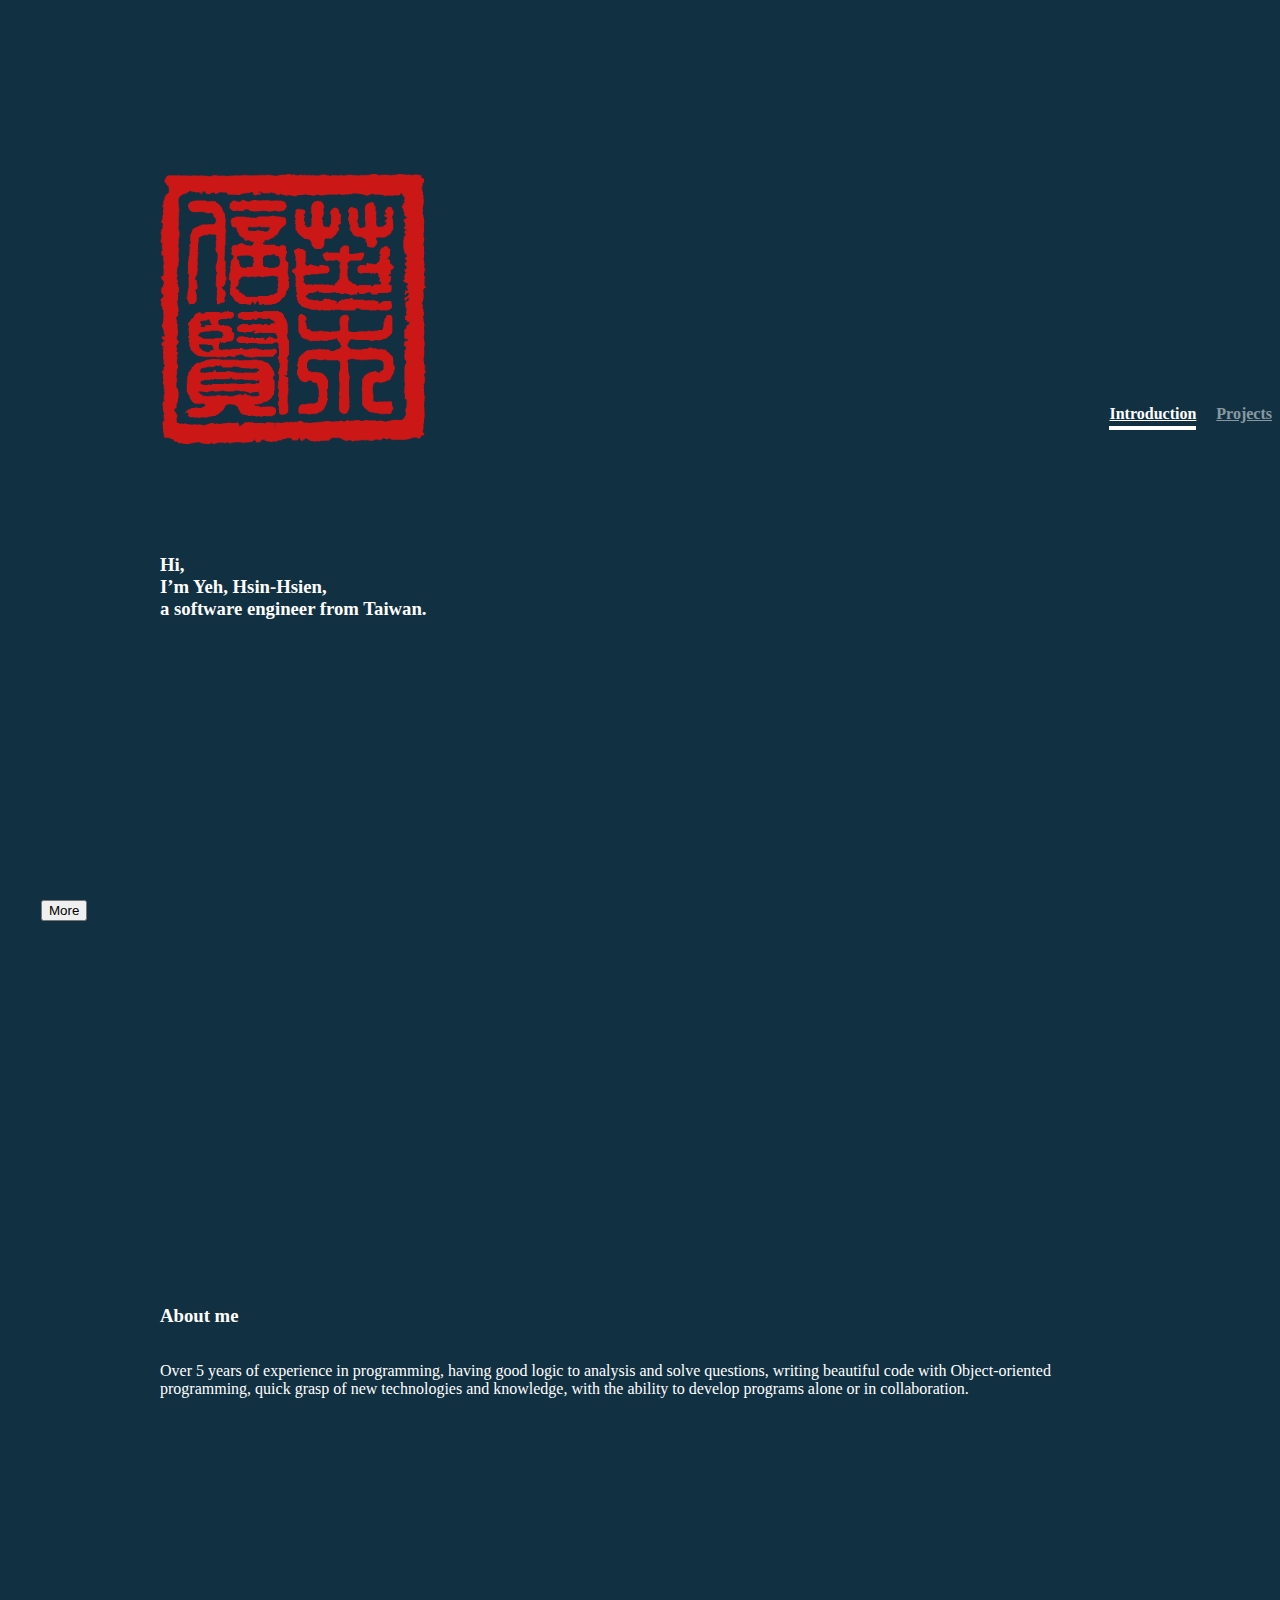
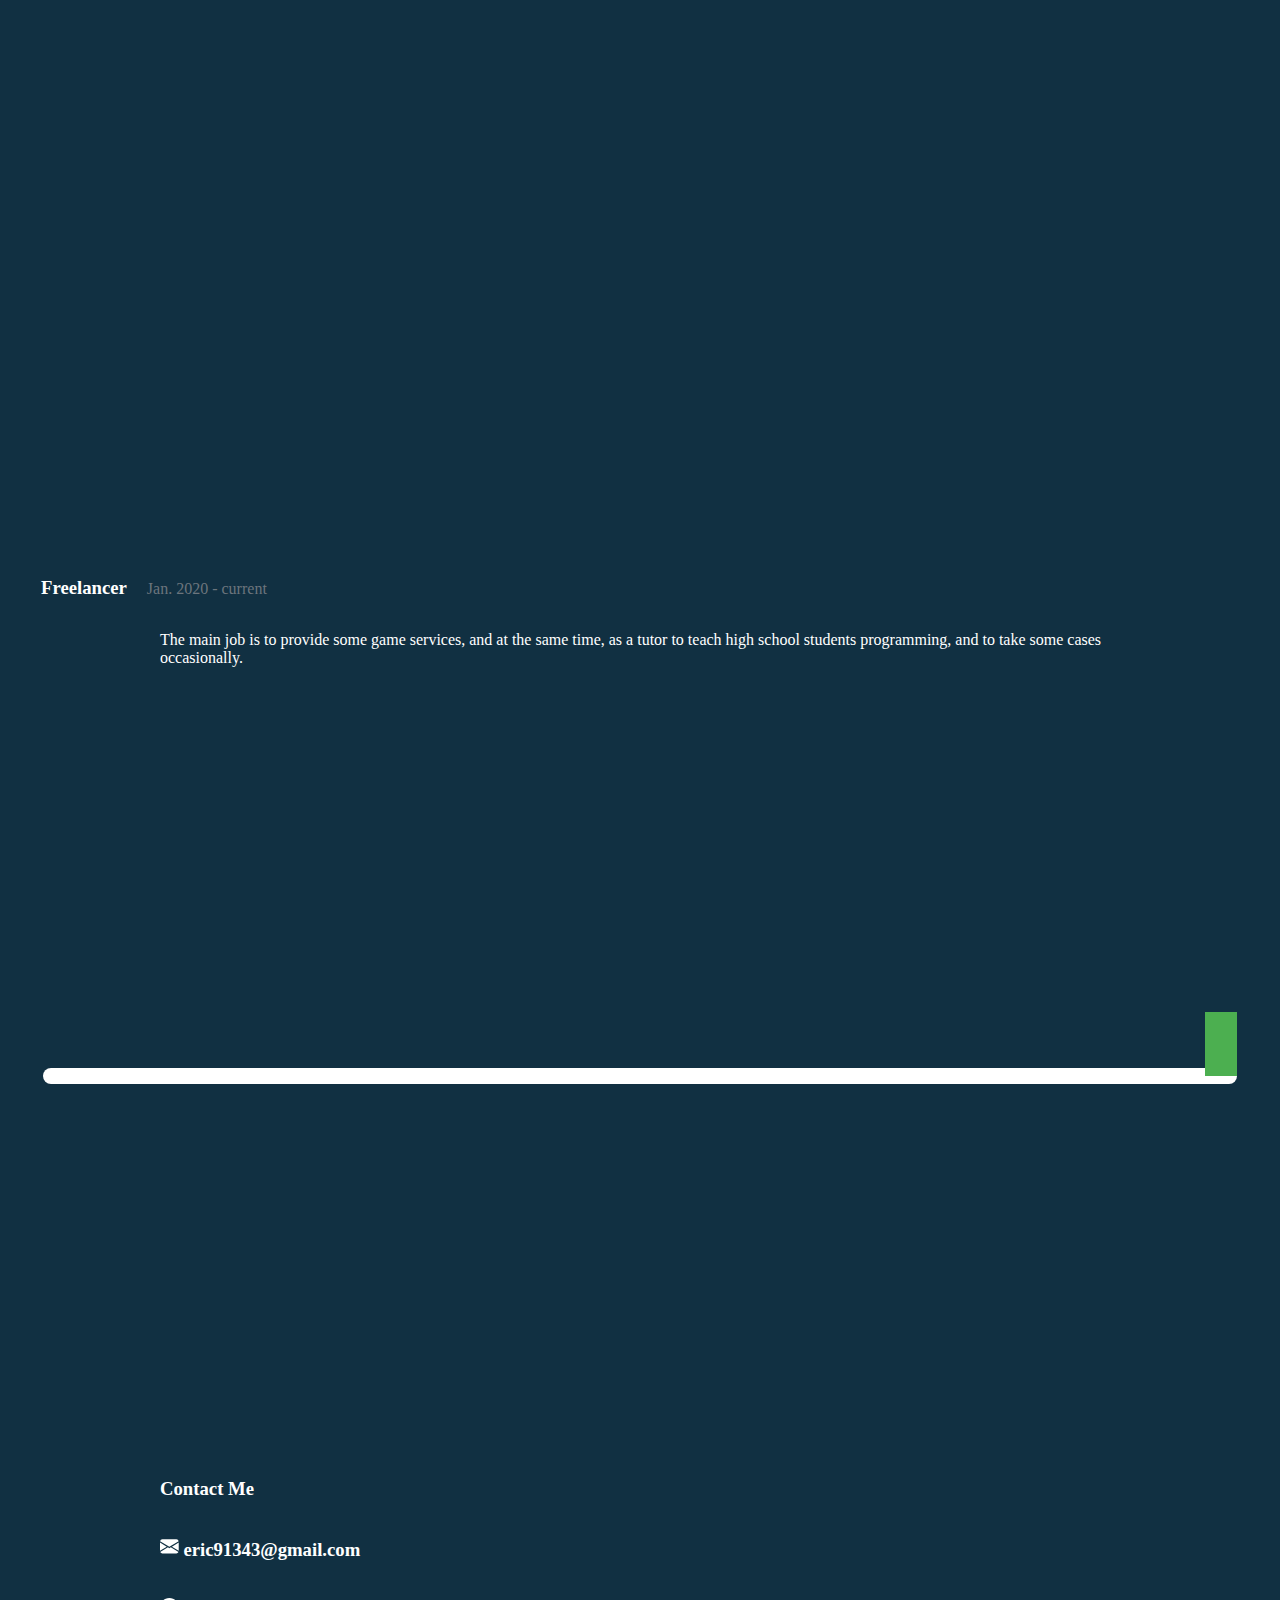
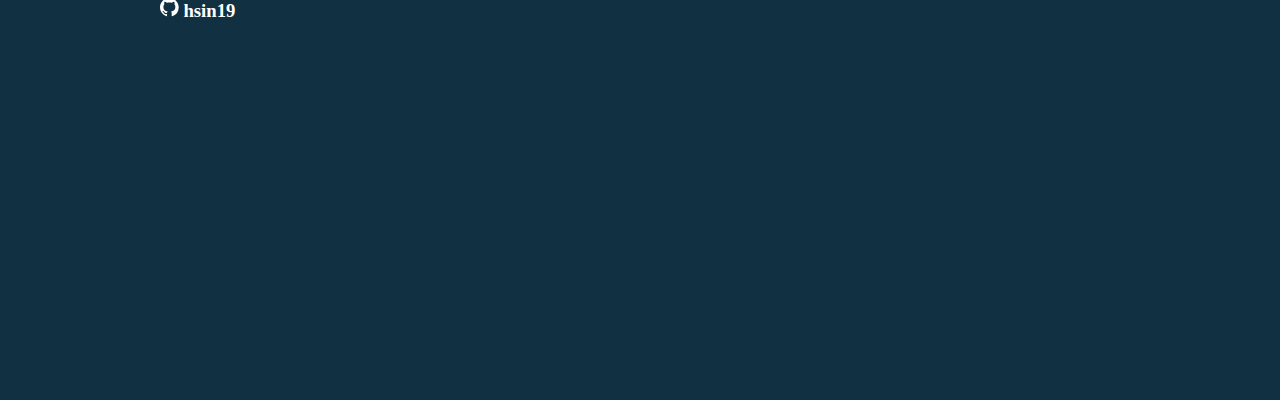
<file: index.html>
<!DOCTYPE html>
<html lang="en">
    <head>
        <meta charset="utf-8" />
        <meta name="viewport" content="width=device-width, initial-scale=1, shrink-to-fit=no" />
        <meta name="description" content="" />
        <title>Eric Yeh</title>
        <link rel="shortcut icon" href="img/favicon.ico" />

        <link
            href="https://cdn.jsdelivr.net/npm/bootstrap@5.0.0-beta1/dist/css/bootstrap.min.css"
            rel="stylesheet"
            integrity="sha384-giJF6kkoqNQ00vy+HMDP7azOuL0xtbfIcaT9wjKHr8RbDVddVHyTfAAsrekwKmP1"
            crossorigin="anonymous"
        />
        <link href="css/common.css" rel="stylesheet" />
        <script async src="https://www.googletagmanager.com/gtag/js?id=G-89QCLFM0ML"></script>
        <script>
            window.dataLayer = window.dataLayer || [];
            function gtag() {
                dataLayer.push(arguments);
            }
            gtag("js", new Date());
            gtag("config", "G-89QCLFM0ML");
        </script>
    </head>

    <body class="text-center">
        <div class="full-flex mx-auto justify-content-between">
            <header class="inner mx-3 mt-3">
                <nav class="nav nav-masthead justify-content-center">
                    <a class="nav-link active" href="index.html">Introduction</a>
                    <a class="nav-link" href="projects.html">Projects</a>
                </nav>
            </header>

            <main
                id="mainCarousel"
                class="flex-fill carousel slide vert"
                data-bs-ride="carousel"
                data-bs-interval="false"
                data-bs-touch="false"
                data-scroll="false"
            >
                <ol class="carousel-indicators" id="sideMenu" style="display: none">
                    <li data-bs-target="#mainCarousel" data-bs-slide-to="0" class="active"></li>
                    <li data-bs-target="#mainCarousel" data-bs-slide-to="1"></li>
                    <li data-bs-target="#mainCarousel" data-bs-slide-to="2"></li>
                    <li data-bs-target="#mainCarousel" data-bs-slide-to="3"></li>
                </ol>
                <div class="carousel-inner">
                    <!-- home Page -->
                    <div class="carousel-item active">
                        <div class="width-limit full-flex">
                            <div style="flex-grow: 2"></div>
                            <div>
                                <img src="img/stamp.png" style="max-width: 40vw; max-height: 30vh" />
                            </div>
                            <div style="flex-grow: 1"></div>
                            <div>
                                <h3 class="d-inline-block text-start">
                                    Hi,<br />
                                    I’m Yeh, Hsin-Hsien,<br />
                                    a software engineer from Taiwan.
                                </h3>
                            </div>
                            <div style="flex-grow: 3"></div>
                        </div>
                        <div class="fixed-bottom">
                            <button
                                class="btn btn-outline-light mb-3"
                                onclick="MoreInf()"
                                id="btn_showMore"
                                type="button"
                            >
                                More
                            </button>
                        </div>
                    </div>

                    <!-- Personal Data -->
                    <div class="carousel-item">
                        <div class="width-limit full-flex">
                            <h3>About me</h3>
                            <p>
                                Over 5 years of experience in programming, having good logic to analysis and solve
                                questions, writing beautiful code with Object-oriented programming, quick grasp of new
                                technologies and knowledge, with the ability to develop programs alone or in
                                collaboration.
                            </p>
                        </div>
                    </div>

                    <!-- experience -->
                    <div class="carousel-item">
                        <div class="full-flex overflow-hidden">
                            <div class="full-flex" id="experience">
                                <div class="timelineItem">
                                    <div class="tlHeader">
                                        <img src="img/logo_thu.png" width="250px" />
                                        <p class="tlTime">Sep. 2013 - Jun. 2017</p>
                                    </div>
                                    <p class="tlContent">TungHai University, Taichung, Taiwan</p>
                                    <p class="tlContent">
                                        Bachelor of Engineering, Computer Science (Software Engineering)
                                    </p>
                                </div>
                                <div class="timelineItem">
                                    <div class="tlHeader">
                                        <img src="img/logo_glm.png" />
                                        <p class="tlTime">Jun. 2016 - May 2017</p>
                                    </div>
                                    <p class="tlContent">Software Engineer Intern, Immense Digitize Engineering</p>
                                    <p class="tlContent">
                                        Immense is a software company that provides web-based cloud ERP. I was an intern
                                        as in my senior year, and responsible for<br />
                                        - Modify the database according to customer requirements<br />
                                        - Retrieve data and generate reports<br />
                                        - Using MSSQL, T-SQL and JAVA
                                    </p>
                                </div>
                                <div class="timelineItem">
                                    <div class="tlHeader">
                                        <img src="img/logo_cvc.png" />
                                        <p class="tlTime">Oct. 2017 - Mar. 2019</p>
                                    </div>

                                    <p class="tlContent">Software Engineer, CVC Technologies</p>
                                    <p class="tlContent">
                                        CVC is a professional manufacturer of pharmaceutical packaging equipment. The
                                        company wanted to switch the control system from plc-base to pc-base, and I was
                                        involved in the development of this system.<br />
                                        - Independently develope interface design, testing process control, user
                                        management system, log system, etc<br />
                                        - Link others system including detection logic, plc and some hardware control<br />
                                        - Using C# WinForm
                                    </p>
                                </div>
                                <div class="timelineItem active">
                                    <div class="tlHeader">
                                        <h3>Freelancer</h3>
                                        <p class="tlTime">Jan. 2020 - current</p>
                                    </div>
                                    <p class="tlContent">
                                        The main job is to provide some game services, and at the same time, as a tutor
                                        to teach high school students programming, and to take some cases occasionally.
                                    </p>
                                </div>
                            </div>
                            <input id="timeline" type="range" class="timeline" />
                        </div>
                    </div>

                    <!-- contact -->
                    <div class="carousel-item">
                        <div class="width-limit full-flex">
                            <h3>Contact Me</h3>
                            <a href="mailto: eric91343@gmail.com" style="text-decoration: none">
                                <h3>
                                    <svg width="1em" height="1em" viewBox="0 0 16 16" class="me-2">
                                        <path
                                            d="M.05 3.555A2 2 0 0 1 2 2h12a2 2 0 0 1 1.95 1.555L8 8.414.05 3.555zM0 4.697v7.104l5.803-3.558L0 4.697zM6.761 8.83l-6.57 4.027A2 2 0 0 0 2 14h12a2 2 0 0 0 1.808-1.144l-6.57-4.027L8 9.586l-1.239-.757zm3.436-.586L16 11.801V4.697l-5.803 3.546z"
                                        />
                                    </svg>
                                    eric91343@gmail.com
                                </h3>
                            </a>
                            <a href="https://github.com/hsin19" style="text-decoration: none" target="_blank">
                                <h3>
                                    <svg width="1em" height="1em" viewBox="0 0 16 16" class="me-1">
                                        <path
                                            fill-rule="evenodd"
                                            d="M8 0C3.58 0 0 3.58 0 8c0 3.54 2.29 6.53 5.47 7.59.4.07.55-.17.55-.38 0-.19-.01-.82-.01-1.49-2.01.37-2.53-.49-2.69-.94-.09-.23-.48-.94-.82-1.13-.28-.15-.68-.52-.01-.53.63-.01 1.08.58 1.23.82.72 1.21 1.87.87 2.33.66.07-.52.28-.87.51-1.07-1.78-.2-3.64-.89-3.64-3.95 0-.87.31-1.59.82-2.15-.08-.2-.36-1.02.08-2.12 0 0 .67-.21 2.2.82.64-.18 1.32-.27 2-.27.68 0 1.36.09 2 .27 1.53-1.04 2.2-.82 2.2-.82.44 1.1.16 1.92.08 2.12.51.56.82 1.27.82 2.15 0 3.07-1.87 3.75-3.65 3.95.29.25.54.73.54 1.48 0 1.07-.01 1.93-.01 2.2 0 .21.15.46.55.38A8.013 8.013 0 0016 8c0-4.42-3.58-8-8-8z"
                                        ></path>
                                    </svg>
                                    hsin19
                                </h3>
                            </a>
                        </div>
                    </div>
                </div>
            </main>

            <footer id="signature" style="visibility: hidden">
                <ul class="nav justify-content-center light-word">
                    <li class="nav-item">
                        <p class="mb-2">葉信賢, Eric Yeh</p>
                    </li>
                    <li class="nav-item mx-2">
                        <a class="nav-link p-0 light-word" href="https://github.com/hsin19" target="_blank">
                            <svg width="1em" height="1em" viewBox="0 0 16 16">
                                <path
                                    fill-rule="evenodd"
                                    d="M8 0C3.58 0 0 3.58 0 8c0 3.54 2.29 6.53 5.47 7.59.4.07.55-.17.55-.38 0-.19-.01-.82-.01-1.49-2.01.37-2.53-.49-2.69-.94-.09-.23-.48-.94-.82-1.13-.28-.15-.68-.52-.01-.53.63-.01 1.08.58 1.23.82.72 1.21 1.87.87 2.33.66.07-.52.28-.87.51-1.07-1.78-.2-3.64-.89-3.64-3.95 0-.87.31-1.59.82-2.15-.08-.2-.36-1.02.08-2.12 0 0 .67-.21 2.2.82.64-.18 1.32-.27 2-.27.68 0 1.36.09 2 .27 1.53-1.04 2.2-.82 2.2-.82.44 1.1.16 1.92.08 2.12.51.56.82 1.27.82 2.15 0 3.07-1.87 3.75-3.65 3.95.29.25.54.73.54 1.48 0 1.07-.01 1.93-.01 2.2 0 .21.15.46.55.38A8.013 8.013 0 0016 8c0-4.42-3.58-8-8-8z"
                                ></path>
                            </svg>
                        </a>
                    </li>
                </ul>
            </footer>

            <script language="javascript">
                function MoreInf(toShow) {
                    document.getElementById("mainCarousel").dataset.scroll = true;
                    document.getElementById("btn_showMore").style.display = "none";
                    document.getElementById("signature").style.visibility = "visible";
                    document.getElementById("sideMenu").style.display = "flex";
                    bootstrap.Carousel.getInstance(document.getElementById("mainCarousel")).to("1");
                }

                window.addEventListener("DOMContentLoaded", function (event) {
                    //scroll event
                    document.addEventListener("wheel", function (event) {
                        let domCarousel = document.getElementById("mainCarousel");
                        if (domCarousel.dataset.scroll === "false") return;
                        let bsCarousel = bootstrap.Carousel.getInstance(domCarousel);
                        if (event.deltaY < 0) {
                            bsCarousel.prev();
                        } else if (event.deltaY > 0) {
                            bsCarousel.next();
                        }
                    });
                    //touch event
                    let startY;
                    let domCarousel = document.getElementById("mainCarousel");
                    domCarousel.addEventListener("touchstart", function (event) {
                        startY = event.changedTouches[0].pageY;
                    });
                    domCarousel.addEventListener("touchend", function (event) {
                        if (this.dataset.scroll === "false") return;
                        let bsCarousel = bootstrap.Carousel.getInstance(this);
                        let endY = event.changedTouches[0].pageY;
                        const minSwipe = 10;
                        if (endY - minSwipe > startY) bsCarousel.prev();
                        else if (endY + minSwipe < startY) bsCarousel.next();
                    });
                });
                //experience page
                let timeline = document.querySelector("#timeline");
                let timelineItem = document.querySelectorAll("#experience>.timelineItem");
                let max = timelineItem.length - 1;
                document.querySelector("#timeline").max = max;
                document.querySelector("#timeline").value = max;
                timeline.addEventListener("input", function () {
                    for (let i = 0; i < timelineItem.length; i++) {
                        if (i == timeline.value) timelineItem[i].classList.add("active");
                        else timelineItem[i].classList.remove("active");
                    }
                });

                timeline.addEventListener("touchend", function (e) {
                    e.stopPropagation(); //ban swipe event
                });
            </script>
            <script
                src="https://cdn.jsdelivr.net/npm/bootstrap@5.0.0-beta1/dist/js/bootstrap.bundle.min.js"
                integrity="sha384-ygbV9kiqUc6oa4msXn9868pTtWMgiQaeYH7/t7LECLbyPA2x65Kgf80OJFdroafW"
                crossorigin="anonymous"
            ></script>
        </div>
    </body>
</html>
</file>
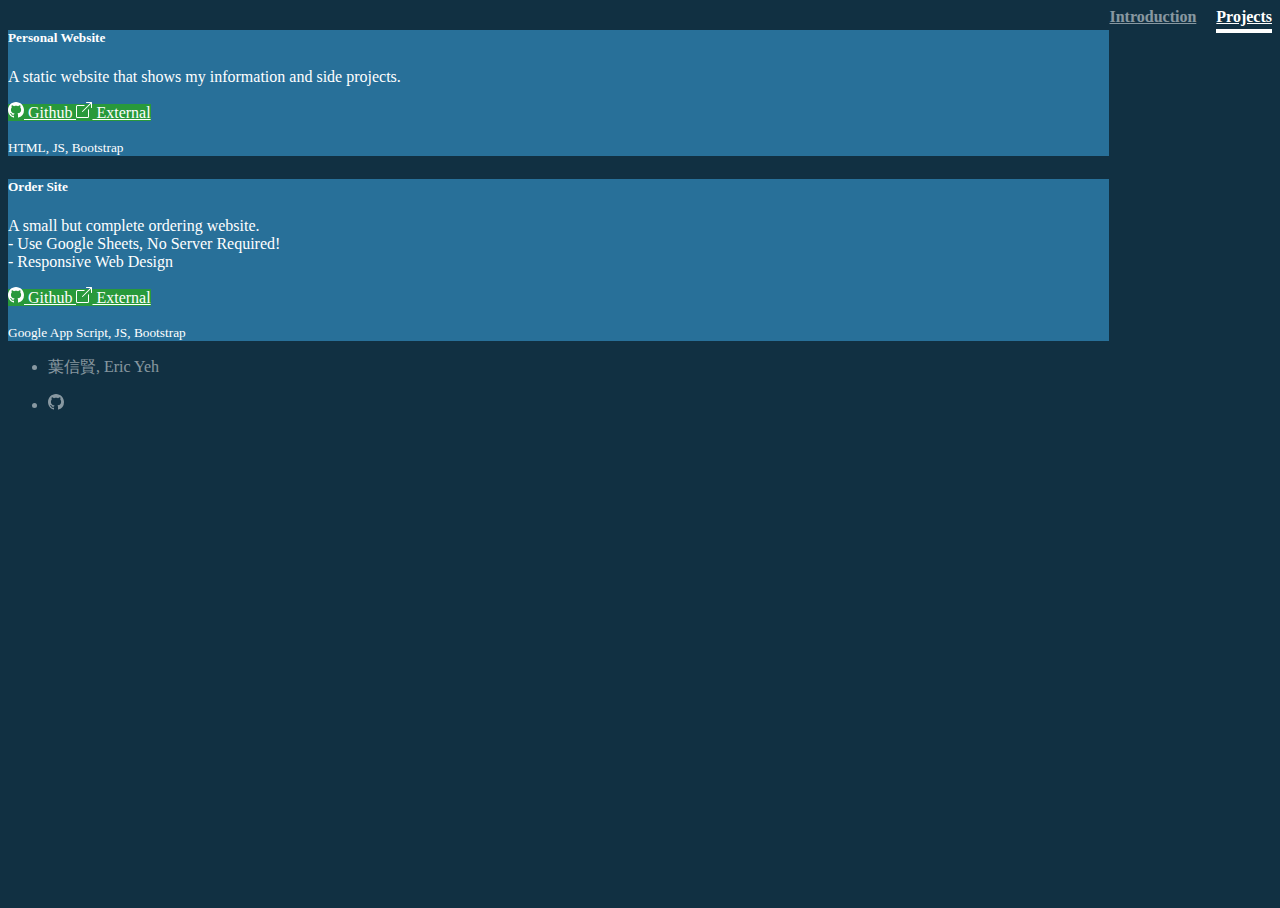
<file: projects.html>
<!DOCTYPE html>
<html lang="en">
    <head>
        <meta charset="utf-8" />
        <meta name="viewport" content="width=device-width, initial-scale=1, shrink-to-fit=no" />
        <meta name="description" content="" />
        <title>Eric Yeh</title>
        <link rel="shortcut icon" href="img/favicon.ico" />

        <link
            href="https://cdn.jsdelivr.net/npm/bootstrap@5.0.0-beta1/dist/css/bootstrap.min.css"
            rel="stylesheet"
            integrity="sha384-giJF6kkoqNQ00vy+HMDP7azOuL0xtbfIcaT9wjKHr8RbDVddVHyTfAAsrekwKmP1"
            crossorigin="anonymous"
        />
        <link href="css/common.css" rel="stylesheet" />
        <script async src="https://www.googletagmanager.com/gtag/js?id=G-89QCLFM0ML"></script>
        <script>
            window.dataLayer = window.dataLayer || [];
            function gtag() {
                dataLayer.push(arguments);
            }
            gtag("js", new Date());
            gtag("config", "G-89QCLFM0ML");
        </script>
    </head>

    <body>
        <div class="d-flex w-100 h-100 mx-auto flex-column justify-content-between">
            <header class="mx-3 mt-3">
                <nav class="nav nav-masthead justify-content-center">
                    <a class="nav-link" href="index.html">Introduction</a>
                    <a class="nav-link active" href="projects.html">Projects</a>
                </nav>
            </header>

            <main
                class="flex-fill d-flex w-100 h-100 mx-auto flex-column justify-content-between"
                style="overflow: auto"
            >
                <div class="container-fluid p-2 p-md-4">
                    <div id="projectRow" class="row row-cols-1 row-cols-md-2 row-cols-lg-3 row-cols-xl-4 g-2 g-md-3">
                        <!-- <div class="col">
                        <div class="card h-100 bg-2nd shadow-lg">
                            <img src="${data['img']}" class="card-img-top">
                            <div class="card-body">
                                <h5 class="card-title fw-bold text-center text-md-start">${data['title']}</h5>
                                <p class="card-text text-start">${data['content']}</p>
                                <a href="${data['github']}" class="shadow btn bg-3rd text-main" target="_blank">
                                    <svg xmlns="http://www.w3.org/2000/svg" width="16" height="16" viewBox="0 0 16 16">
                                        <path
                                            d="M8 0C3.58 0 0 3.58 0 8c0 3.54 2.29 6.53 5.47 7.59.4.07.55-.17.55-.38 0-.19-.01-.82-.01-1.49-2.01.37-2.53-.49-2.69-.94-.09-.23-.48-.94-.82-1.13-.28-.15-.68-.52-.01-.53.63-.01 1.08.58 1.23.82.72 1.21 1.87.87 2.33.66.07-.52.28-.87.51-1.07-1.78-.2-3.64-.89-3.64-3.95 0-.87.31-1.59.82-2.15-.08-.2-.36-1.02.08-2.12 0 0 .67-.21 2.2.82.64-.18 1.32-.27 2-.27.68 0 1.36.09 2 .27 1.53-1.04 2.2-.82 2.2-.82.44 1.1.16 1.92.08 2.12.51.56.82 1.27.82 2.15 0 3.07-1.87 3.75-3.65 3.95.29.25.54.73.54 1.48 0 1.07-.01 1.93-.01 2.2 0 .21.15.46.55.38A8.012 8.012 0 0 0 16 8c0-4.42-3.58-8-8-8z">
                                        </path>
                                    </svg>
                                    Github
                                </a>
                                <a href="${data['external']}" class="shadow btn bg-3rd text-main" target="_blank">
                                    <svg xmlns="http://www.w3.org/2000/svg" width="16" height="16" viewBox="0 0 16 16">
                                        <path fill-rule="evenodd"
                                            d="M8.636 3.5a.5.5 0 0 0-.5-.5H1.5A1.5 1.5 0 0 0 0 4.5v10A1.5 1.5 0 0 0 1.5 16h10a1.5 1.5 0 0 0 1.5-1.5V7.864a.5.5 0 0 0-1 0V14.5a.5.5 0 0 1-.5.5h-10a.5.5 0 0 1-.5-.5v-10a.5.5 0 0 1 .5-.5h6.636a.5.5 0 0 0 .5-.5z">
                                        </path>
                                        <path fill-rule="evenodd"
                                            d="M16 .5a.5.5 0 0 0-.5-.5h-5a.5.5 0 0 0 0 1h3.793L6.146 9.146a.5.5 0 1 0 .708.708L15 1.707V5.5a.5.5 0 0 0 1 0v-5z">
                                        </path>
                                    </svg>
                                    External
                                </a>
                            </div>
                            <p class="card-text text-end px-3 pb-3"><small>${data['tags']}</small></p>
                        </div>
                    </div> -->
                    </div>
                </div>
                <footer>
                    <ul class="nav justify-content-center light-word">
                        <li class="nav-item">
                            <p class="mb-2">葉信賢, Eric Yeh</p>
                        </li>
                        <li class="nav-item mx-2">
                            <a class="nav-link p-0 light-word" href="https://github.com/hsin19">
                                <svg width="1em" height="1em" viewBox="0 0 16 16">
                                    <path
                                        fill-rule="evenodd"
                                        d="M8 0C3.58 0 0 3.58 0 8c0 3.54 2.29 6.53 5.47 7.59.4.07.55-.17.55-.38 0-.19-.01-.82-.01-1.49-2.01.37-2.53-.49-2.69-.94-.09-.23-.48-.94-.82-1.13-.28-.15-.68-.52-.01-.53.63-.01 1.08.58 1.23.82.72 1.21 1.87.87 2.33.66.07-.52.28-.87.51-1.07-1.78-.2-3.64-.89-3.64-3.95 0-.87.31-1.59.82-2.15-.08-.2-.36-1.02.08-2.12 0 0 .67-.21 2.2.82.64-.18 1.32-.27 2-.27.68 0 1.36.09 2 .27 1.53-1.04 2.2-.82 2.2-.82.44 1.1.16 1.92.08 2.12.51.56.82 1.27.82 2.15 0 3.07-1.87 3.75-3.65 3.95.29.25.54.73.54 1.48 0 1.07-.01 1.93-.01 2.2 0 .21.15.46.55.38A8.013 8.013 0 0016 8c0-4.42-3.58-8-8-8z"
                                    ></path>
                                </svg>
                            </a>
                        </li>
                    </ul>
                </footer>
            </main>
            <script>
                fetch("project.json")
                    .then(response => response.json())
                    .then(data => addProjects(data));

                function addProjects(datas) {
                    let inner = "";
                    if (!"project" in datas) return;
                    datas.project.forEach(function (data) {
                        inner += `
                    <div class="col">
                    <div class="card h-100 bg-2nd shadow-lg">
                        ${data.hasOwnProperty("img") ? `<img src="${data["img"]}" class="card-img-top">` : ""}
                            <div class="card-body">
                                ${
                                    data.hasOwnProperty("title")
                                        ? `<h5 class="card-title fw-bold text-center text-md-start">${data["title"]}</h5>`
                                        : ""
                                }
                                ${
                                    data.hasOwnProperty("content")
                                        ? `
                                <p class="card-text text-start">${data["content"]}</p>
                                `
                                        : ""
                                }
                                ${
                                    data.hasOwnProperty("github")
                                        ? `
                                <a href="${data["github"]}" class="shadow btn bg-3rd text-main" target="_blank">
                                    <svg xmlns="http://www.w3.org/2000/svg" width="16" height="16" viewBox="0 0 16 16">
                                        <path
                                            d="M8 0C3.58 0 0 3.58 0 8c0 3.54 2.29 6.53 5.47 7.59.4.07.55-.17.55-.38 0-.19-.01-.82-.01-1.49-2.01.37-2.53-.49-2.69-.94-.09-.23-.48-.94-.82-1.13-.28-.15-.68-.52-.01-.53.63-.01 1.08.58 1.23.82.72 1.21 1.87.87 2.33.66.07-.52.28-.87.51-1.07-1.78-.2-3.64-.89-3.64-3.95 0-.87.31-1.59.82-2.15-.08-.2-.36-1.02.08-2.12 0 0 .67-.21 2.2.82.64-.18 1.32-.27 2-.27.68 0 1.36.09 2 .27 1.53-1.04 2.2-.82 2.2-.82.44 1.1.16 1.92.08 2.12.51.56.82 1.27.82 2.15 0 3.07-1.87 3.75-3.65 3.95.29.25.54.73.54 1.48 0 1.07-.01 1.93-.01 2.2 0 .21.15.46.55.38A8.012 8.012 0 0 0 16 8c0-4.42-3.58-8-8-8z">
                                        </path>
                                    </svg>
                                    Github
                                </a>
                                `
                                        : ""
                                }
                                ${
                                    data.hasOwnProperty("external")
                                        ? `
                                <a href="${data["external"]}" class="shadow btn bg-3rd text-main" target="_blank">
                                    <svg xmlns="http://www.w3.org/2000/svg" width="16" height="16" viewBox="0 0 16 16">
                                        <path fill-rule="evenodd"
                                            d="M8.636 3.5a.5.5 0 0 0-.5-.5H1.5A1.5 1.5 0 0 0 0 4.5v10A1.5 1.5 0 0 0 1.5 16h10a1.5 1.5 0 0 0 1.5-1.5V7.864a.5.5 0 0 0-1 0V14.5a.5.5 0 0 1-.5.5h-10a.5.5 0 0 1-.5-.5v-10a.5.5 0 0 1 .5-.5h6.636a.5.5 0 0 0 .5-.5z">
                                        </path>
                                        <path fill-rule="evenodd"
                                            d="M16 .5a.5.5 0 0 0-.5-.5h-5a.5.5 0 0 0 0 1h3.793L6.146 9.146a.5.5 0 1 0 .708.708L15 1.707V5.5a.5.5 0 0 0 1 0v-5z">
                                        </path>
                                    </svg>
                                    External
                                </a>
                                `
                                        : ""
                                }
                            </div>
                            ${
                                data.hasOwnProperty("tags")
                                    ? `
                            <p class="card-text text-end px-3 pb-3"><small>${data["tags"]}</small></p>
                            `
                                    : ""
                            }
                        </div>
                    </div>
                    `;
                    });
                    document.getElementById("projectRow").innerHTML = inner;
                }
            </script>
        </div>
        <script
            src="https://cdn.jsdelivr.net/npm/bootstrap@5.0.0-beta1/dist/js/bootstrap.bundle.min.js"
            integrity="sha384-ygbV9kiqUc6oa4msXn9868pTtWMgiQaeYH7/t7LECLbyPA2x65Kgf80OJFdroafW"
            crossorigin="anonymous"
        ></script>
    </body>
</html>
</file>
<file: css/common.css>
/*
 * Globals
 */

:root {
  --color-background: #113042;
  --color-background-2: #287099;
  --color-background-3: #28993b;
  --color-1: #ffffff;
  --color-highlight: #7effda;
}


a,
a:focus,
a:hover {
  color: currentColor;
}

* {
  box-sizing: border-box;
}

svg {
  fill: currentColor;
}

/*
 * Base structure
 */

html,
body {
  height: 100%;
}

body {
  background-color: var(--color-background);
  color: var(--color-1);
  overflow: hidden;
}

/*
 * specific
 */

.width-limit {
  max-width: 60rem;
  margin: 0 auto;
}

.light-word {
  color: rgba(255, 255, 255, .5);
}

.vertical-center {
  display: flex;
  justify-content: space-between;
  flex-direction: column;
  align-items: center;
  width: inherit;
  height: inherit;
}

.bg-1st {
  background-color: var(--color-background);
  color: var(--color-1);
}

.bg-2nd {
  background-color: var(--color-background-2);
  color: var(--color-1);
}

.bg-3rd {
  background-color: var(--color-background-3);
  color: var(--color-1);
}

a:hover.bg-3rd.btn {
  color: var(--color-1);
}

.text-main {
  color: var(--color-1);
}

.full-flex {
  display: flex;
  flex-direction: column;
  height: 100%;
  width: 100%;
  justify-content: center;
  flex: 1 1 auto;
}

.full-flex-row {
  display: flex;
  flex-direction: row;
  height: 100%;
  width: 100%;
  justify-content: center;
}

/*
 * Header
 */

.nav-masthead .nav-link {
  padding: .25rem 0;
  font-weight: 700;
  opacity: .5;
  background-color: transparent;
  border-bottom: .25rem solid transparent;
}

.nav-masthead .nav-link:hover,
.nav-masthead .nav-link:focus {
  opacity: 1;
  color: currentColor;
  border-bottom-color: currentColor;
}

.nav-masthead .nav-link+.nav-link {
  margin-left: 1rem;
}

.nav-masthead .active {
  opacity: 1;
  border-bottom-color: currentColor;
}


@media (min-width: 48em) {
  .nav-masthead {
    float: right;
  }
}

/*
 * carousel
 */

.carousel-inner {
  position: absolute;
  top: 0;
  right: 0;
  left: 0;
  bottom: 0;
}

.vert.carousel>.carousel-inner {
  padding-right: calc(.5rem + 25px);
  padding-left: calc(.5rem + 25px);
}

.carousel-item {
  height: 100%;
}

.vert>.carousel-inner>.carousel-item-next:not(.carousel-item-start),
.vert>.carousel-inner>.active.carousel-item-end {
  transform: translateY(100%);
}

.vert>.carousel-inner>.carousel-item-prev:not(.carousel-item-end),
.vert>.carousel-inner>.active.carousel-item-start {
  transform: translateY(-100%);
}

.vert>.carousel-indicators {
  flex-direction: column;
  top: 0;
  right: auto;
  margin-right: 0;
  margin-left: .5rem;
  margin-top: 15%;
  margin-bottom: 15%;
}

.vert>.carousel-indicators li {
  width: 3px;
  height: 40px;
  margin-top: 4px;
  margin-bottom: 4px;
  margin-right: 0px;
  margin-left: 0px;
  border-left: 10px solid transparent;
  border-right: 10px solid transparent;
  border-top-width: 0;
  border-bottom-width: 0;
}

@media (min-width: 48em) {
  .vert>.carousel-indicators {
    margin-left: 1rem;
  }

  .vert.carousel>.carousel-inner {
    padding-right: calc(1rem + 25px);
    padding-left: calc(1rem + 25px);
  }
}

/*
 * timeline
 */

.timeline {
  -webkit-appearance: none;
  display: flex;
  height: 1rem;
  border-radius: .8rem;
  /* background: linear-gradient(to right, red, white); */
  outline: none;
  margin-top: 1rem;
  margin-bottom: 1rem;
  transition: transform 500ms ease-out;
}

.timeline::-webkit-slider-thumb {
  -webkit-appearance: none;
  position: relative;
  top: -2rem;
  width: 2rem;
  height: 4rem;
  cursor: pointer;
  background: #4CAF50;
  background-repeat: no-repeat;
  background-size: cover;
}

.timeline::-moz-range-thumb {
  width: 25px;
  height: 25px;
  border-radius: 50%;
  background: #4CAF50;
  cursor: pointer;
}

.timelineItem {
  display: none;
  flex-direction: column;
  height: 100%;
  width: 100%;
  justify-content: center;
  flex: 1 1 auto;
}

.timelineItem.active {
  display: flex;
}

.timelineItem .tlHeader {
  margin-bottom: 1rem;
}

@media (min-width: 48em) {
  .timelineItem .tlHeader>* {
    display: inline;
    margin-right: 1rem;
  }
}

.timelineItem .tlHeader>img {
  max-width: min(50vw, 50rem);
  max-height: min(15vh, 20rem);
  margin-bottom: .5em;
}

.timelineItem .tlHeader>*:last-child{
  margin-bottom: 0;
}

.timelineItem .tlTime {
  width: auto;
  color: #6c757d;
  font-size: 1rem;
}

.timelineItem .tlContent {
  max-width: 60rem;
  display: inline-block;
  text-align: left;
  margin-right: auto;
  margin-left: auto;
  margin-bottom: .5em;
}

/*
 * scrollbar style
 */

 ::-webkit-scrollbar {
  width: 8px;
}

::-webkit-scrollbar-track {
  background: transparent;
}

::-webkit-scrollbar-thumb {
  background-color: rgba(255, 255, 255, .5);
  border-radius: 5px;
}
</file>
